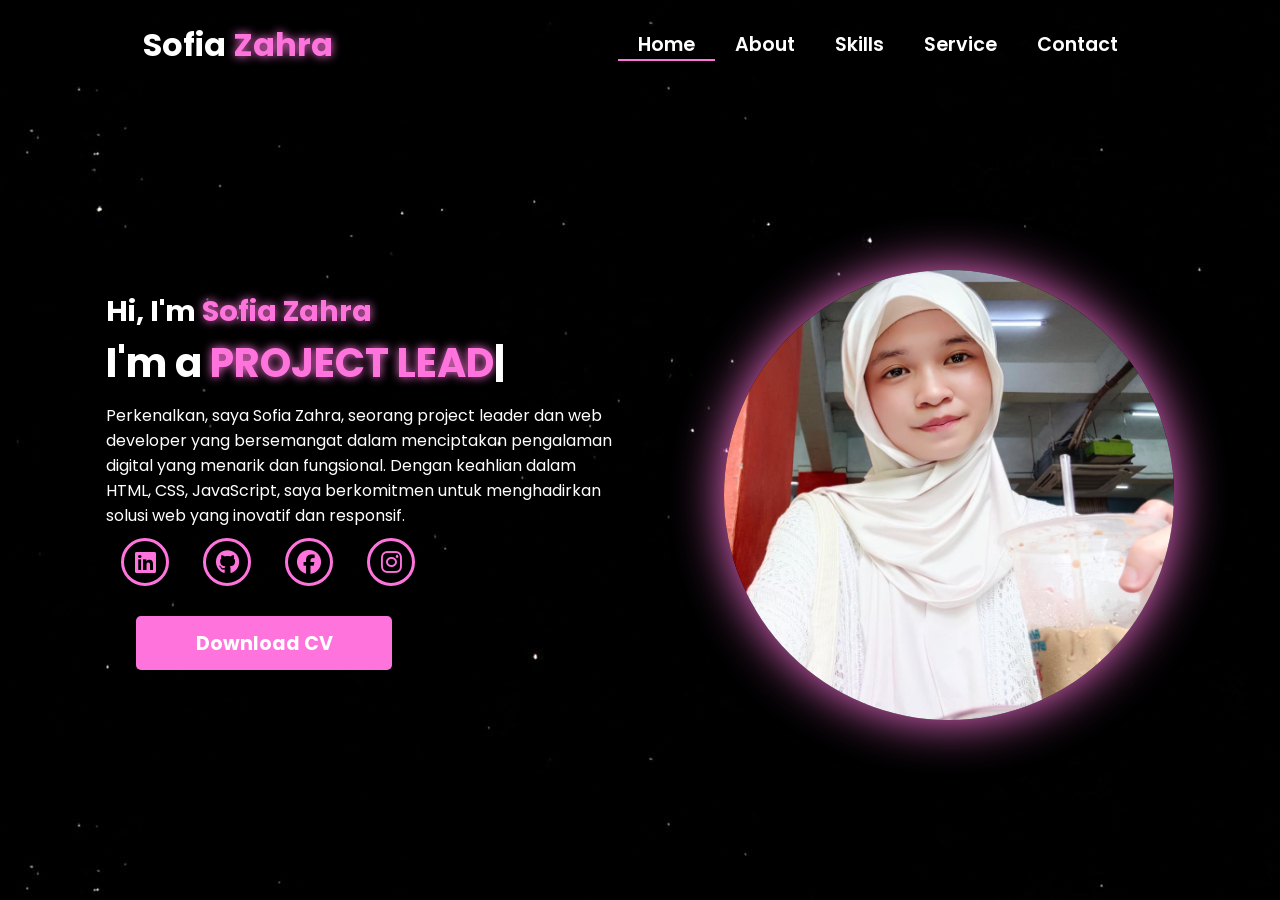
<file: Portofolio Sofia/html/index.html>
<!doctype html>
<html lang="en">
  <head>
    <!-- Pengaturan karakter encoding untuk mendukung semua karakter Unicode -->
    <meta charset="UTF-8" />

    <!-- Pengaturan viewport untuk responsivitas pada perangkat mobile -->
    <meta name="viewport" content="width=device-width, initial-scale=1.0" />

    <!-- 
      Import Font Awesome untuk ikon sosial media dan navigasi
      Versi 6.5.1 dipilih untuk fitur dan ikon terbaru 
    -->
    <link
      rel="stylesheet"
      href="https://cdnjs.cloudflare.com/ajax/libs/font-awesome/6.5.1/css/all.min.css"
    />

    <!-- 
      Import AOS (Animate On Scroll) library
      Digunakan untuk membuat animasi scroll yang menarik 
    -->
    <link rel="stylesheet" href="https://unpkg.com/aos@next/dist/aos.css" />

    <!-- Import file CSS custom untuk styling tambahan -->
    <link rel="stylesheet" href="../css/style.css" />
    <title>Portfolio Website</title>
  </head>

  <body>
    <!-- 
      Navigation Section
      - Menggunakan sistem grid untuk layout
      - Includes logo dan menu navigasi
      - Responsive dengan hamburger menu untuk mobile 
    -->
    <nav>
      <div class="nav-container">
        <!-- 
              Logo dengan animasi zoom-in
              data-aos-duration: 1500ms untuk animasi yang smooth 
            -->
        <div class="logo" data-aos="zoom-in" data-aos-duration="1500">
          Sofia <span>Zahra</span>
        </div>

        <!-- 
              Navigation Links
              - Menggunakan fade-up animation dengan delays bertingkat
              - Active class untuk halaman yang sedang aktif 
            -->
        <div class="links">
          <div
            class="link active"
            data-aos="fade-up"
            data-aos-duration="1500"
            data-aos-delay="100"
          >
            <a href="index.html">Home</a>
          </div>
          <div
            class="link"
            data-aos="fade-up"
            data-aos-duration="1500"
            data-aos-delay="200"
          >
            <a href="about.html">About</a>
          </div>
          <div
            class="link"
            data-aos="fade-up"
            data-aos-duration="1500"
            data-aos-delay="300"
          >
            <a href="skill.html">Skills</a>
          </div>
          <div
            class="link"
            data-aos="fade-up"
            data-aos-duration="1500"
            data-aos-delay="400"
          >
            <a href="service.html">Service</a>
          </div>
          <div
            class="link"
            data-aos="fade-up"
            data-aos-duration="1500"
            data-aos-delay="500"
          >
            <a href="contact.html">Contact</a>
          </div>
        </div>
      </div>

      <!-- 
          Hamburger Menu Icon
          - Muncul pada tampilan mobile
          - Menggunakan Font Awesome icon
          - onClick handler untuk membuka menu 
        -->
      <i class="fa-solid fa-bars hamburg" onclick="hamburg()"></i>

      <!-- 
          Dropdown Menu untuk Mobile
          - Berisi link navigasi yang sama
          - Muncul ketika hamburger menu diklik
          - Includes tombol close (x) 
        -->
      <div class="dropdown">
        <div class="links">
          <a href="index.html">Home</a>
          <a href="about.html">About</a>
          <a href="skill.html">Skills</a>
          <a href="service.html">Service</a>
          <a href="contact.html">Contact</a>
          <i class="fa-solid fa-xmark cancel" onclick="cancel()"></i>
        </div>
      </div>
    </nav>

    <!-- 
      Main Content Section
      - Menggunakan grid untuk layout dua kolom
      - Includes teks intro dan gambar profil 
    -->
    <section>
      <div class="main-container">
        <!-- 
              Content Container
              - Berisi heading, typewriter effect, dan social links
              - Setiap elemen memiliki animasi AOS yang berbeda 
            -->
        <div class="content">
          <!-- Heading dengan fade-left animation -->
          <h1
            data-aos="fade-left"
            data-aos-duration="1500"
            data-aos-delay="700"
          >
            Hi, I'm <span>Sofia Zahra</span>
          </h1>

          <!-- 
                  Typewriter Effect
                  - Menggunakan JavaScript untuk animasi ketik
                  - Fade-right animation untuk container 
                -->
          <div
            data-aos="fade-right"
            data-aos-duration="1500"
            data-aos-delay="900"
            class="typewriter"
          >
            I'm a <span class="typewriter-text"></span><label for="">|</label>
          </div>

          <!-- Paragraf deskripsi dengan flip-down animation -->
          <p
            data-aos="flip-down"
            data-aos-duration="1500"
            data-aos-delay="1100"
          >
            Perkenalkan, saya Sofia Zahra, seorang project leader dan web developer yang bersemangat dalam menciptakan pengalaman digital yang menarik dan fungsional. Dengan keahlian dalam HTML, CSS, JavaScript, saya berkomitmen untuk menghadirkan solusi web yang inovatif dan responsif.
          </p>

          <!-- 
                  Social Media Links
                  - Menggunakan Font Awesome icons
                  - Fade-up animation dengan delays bertingkat 
                -->
          <div class="social-links">
            <a data-aos="fade-up" data-aos-duration="1500" data-aos-delay="1300"
              ><i class="fa-brands fa-linkedin"></i
            ></a>
            <a
              href="https://github.com/matchalesssugarrr"
              data-aos="fade-up"
              data-aos-duration="1500"
              data-aos-delay="1400"
              ><i class="fa-brands fa-github"></i
            ></a>
            <a
              href="https://www.facebook.com/share/19X4oC9DZz/"
              data-aos="fade-up"
              data-aos-duration="1500"
              data-aos-delay="1500"
              ><i class="fa-brands fa-facebook"></i
            ></a>
            <a
              href="https://www.instagram.com/sssofiiaaa_z?stkn=cHVyc2I2cGQ0cGJs"
              data-aos="fade-up"
              data-aos-duration="1500"
              data-aos-delay="1600"
              ><i class="fa-brands fa-instagram"></i
            ></a>
          </div>

          <!-- 
                  Download CV Button
                  - Zoom-out animation dengan delay terpanjang
                  - Styling didefinisikan di CSS 
                -->
          <div
            class="btn"
            data-aos="zoom-out"
            data-aos-duration="1500"
            data-aos-delay="1800"
          >
            <button>Download CV</button>
          </div>
        </div>

        <!-- 
              Image Container
              - Menggunakan zoom-in animation
              - Durasi lebih panjang (3000ms) untuk efek dramatic 
            -->
        <div class="image" data-aos="zoom-in" data-aos-duration="3000">
          <img src="../img/Sofia.jpeg" alt="" />
        </div>
      </div>
    </section>

    <!-- 
      Script Imports
      - AOS library untuk animasi
      - Custom JavaScript untuk fungsionalitas tambahan 
    -->
    <script src="https://unpkg.com/aos@next/dist/aos.js"></script>
    <script>
      // Inisialisasi AOS dengan offset 0 untuk trigger tepat waktu
      AOS.init({ offset: 0 });
    </script>
    <script src="../javascript/script.js"></script>
  </body>
</html>
</file>
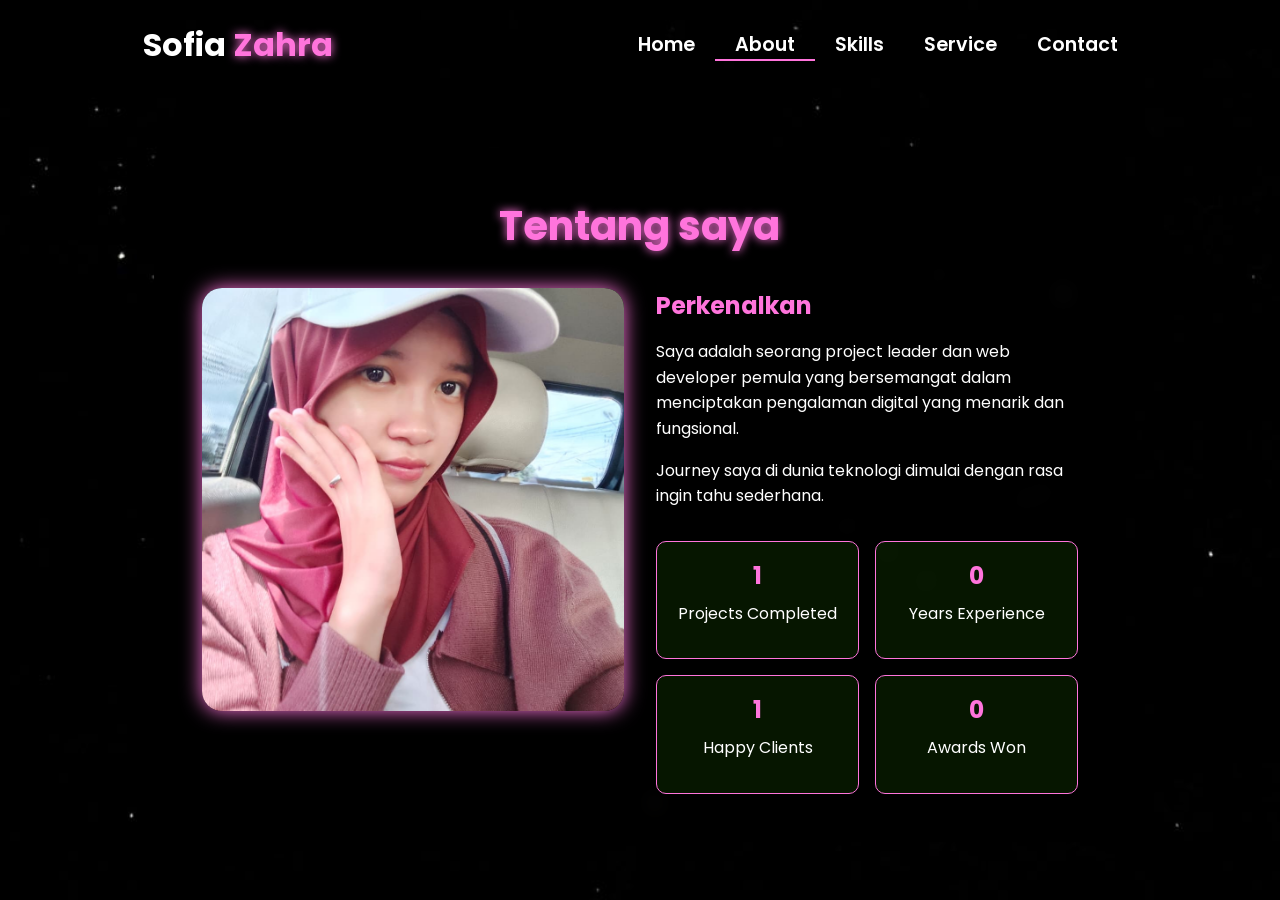
<file: Portofolio Sofia/html/about.html>
<!DOCTYPE html>
<html lang="en">

<head>
    <meta charset="UTF-8">
    <meta name="viewport" content="width=device-width, initial-scale=1.0">

    <!-- Link ke Font Awesome untuk ikon -->
    <link rel="stylesheet" href="https://cdnjs.cloudflare.com/ajax/libs/font-awesome/6.5.1/css/all.min.css">

    <!-- Link ke library animasi AOS -->
    <link rel="stylesheet" href="https://unpkg.com/aos@next/dist/aos.css" />

    <!-- CSS internal untuk styling halaman -->
    <style>
        /* 
          Import Google Font Poppins
          Font weight yang diimport: 100, 200, 300, 400, 500, 600 
        */
        @import url("https://fonts.googleapis.com/css2?family=Poppins:wght@100;200;300;400;500;600&display=swap");

        /* Reset CSS dan pengaturan default */
        * {
            padding: 0;
            margin: 0;
            font-family: "Poppins", sans-serif;
            box-sizing: border-box;
        }

        /* 
          Styling untuk body
          - Menggunakan background image
          - Cover seluruh viewport
          - Mencegah horizontal scroll
        */
        body {
            width: 100%;
            min-height: 100vh;
            background-image: url("../img/background.jpg");
            background-size: cover;
            overflow-x: hidden;
            position: relative;
        }

        /* 
          Navbar styling
          - Fixed height 10vh
          - Posisi relative untuk positioning yang tepat
          - z-index tinggi agar selalu di atas konten lain
        */
        nav {
            width: 100%;
            height: 10vh;
            position: sticky;
            position: relative;
            /* Ubah dari sticky ke relative */
            z-index: 1000;
            /* Tambahkan z-index tinggi untuk nav */
        }

        /* Container untuk konten navbar */
        .nav-container {
            width: 100%;
            height: 100%;
            display: flex;
            justify-content: space-around;
            align-items: center;
        }

        /* 
          Logo styling
          - Warna putih dengan ukuran 2rem
          - Text shadow untuk efek glow pada span 
        */
        .logo {
            color: white;
            font-size: 2rem;
            font-weight: bold;
        }

        .logo span {
            color: rgb(255, 116, 220);
            text-shadow: 0 0 10px rgb(255, 116, 220);
        }

        /* 
          Hamburger dan Cancel button styling
          - Hanya muncul di mobile view
          - Posisi absolute di kanan atas
        */
        .hamburg,
        .cancel {
            cursor: pointer;
            position: absolute;
            right: 15px;
            top: 10px;
            color: white;
            display: none;
            font-size: clamp(2.5rem, 0.5rem + 5vw, 3rem);
        }

        /* 
          Navigation links container
          - Flex layout untuk alignment horizontal
        */
        .nav-container .links {
            display: flex;
        }

        /* 
          Individual navigation links
          - Spacing dan styling untuk tiap link
          - Hover effect dengan border bottom
        */
        .nav-container .links a {
            font-size: 1.2rem;
            color: white;
            margin: 0 20px;
            text-decoration: none;
            font-weight: 550;
            transition: 0.3s linear;
        }

        .nav-container .links a:hover {
            color: rgb(255, 116, 220);
            border-bottom: 2px solid rgb(255, 116, 220);
        }

        /* Styling untuk link aktif */
        .nav-container .links .active {
            color: rgb(255, 116, 220);
            border-bottom: 2px solid rgb(255, 116, 220);
        }

        /* 
          Dropdown menu untuk mobile view
          - Fixed positioning dengan transform untuk animasi
          - Backdrop filter untuk efek blur
        */
        .dropdown {
            z-index: 1000;
            position: fixed;
            top: 0;
            left: 0;
            right: 0;
            transform: translateY(-500px);
            width: 100%;
            height: auto;
            backdrop-filter: blur(4px) brightness(40%);
            box-shadow: 0 0 20px black;
            transition: 0.2s linear;
        }

        .dropdown .links a {
            display: flex;
            color: white;
            text-decoration: none;
            padding: 15px 0;
            justify-content: center;
            align-items: center;
            transition: 0.2s linear;
        }

        .dropdown .links a:hover {
            background-color: rgb(255, 116, 220);
        }

        /* About Section Styles */
        .about-container {
            width: 100%;
            min-height: 90vh;
            display: flex;
            justify-content: center;
            align-items: center;
            padding: 2rem;
            position: relative;
            z-index: 1;
        }

        .about-content {
            width: 80%;
            max-width: 1200px;
            background: rgba(0, 0, 0, 0.7);
            backdrop-filter: blur(10px);
            border-radius: 20px;
            padding: 3rem;
            color: white;
            /* box-shadow: 0 0 30px rgba(58, 211, 3, 0.3); */
        }

        .about-header {
            text-align: center;
            margin-bottom: 2rem;
        }

        .about-header h1 {
            font-size: 2.5rem;
            color: rgb(255, 116, 220);
            text-shadow: 0 0 10px rgb(255, 116, 220);
            margin-bottom: 1rem;
        }

        .about-grid {
            display: grid;
            grid-template-columns: 1fr 1fr;
            gap: 2rem;
        }

        .about-image {
            width: 100%;
            aspect-ratio: 1;
            border-radius: 20px;
            overflow: hidden;
            box-shadow: 0 0 20px rgb(255, 116, 220);
        }

        .about-image img {
            width: 100%;
            height: 100%;
            object-fit: cover;
        }

        .about-text h2 {
            color: rgb(255, 116, 220);
            margin-bottom: 1rem;
        }

        .about-text p {
            line-height: 1.6;
            margin-bottom: 1rem;
        }

        .stats {
            display: grid;
            grid-template-columns: repeat(2, 1fr);
            gap: 1rem;
            margin-top: 2rem;
        }

        .stat-item {
            background: rgba(58, 211, 3, 0.1);
            padding: 1rem;
            border-radius: 10px;
            text-align: center;
            border: 1px solid rgb(255, 116, 220);
            cursor: pointer;
        }

        .stat-item h3 {
            color: rgb(255, 116, 220);
            font-size: 1.5rem;
            margin-bottom: 0.5rem;
        }

        .content-grid {
            display: grid;
            grid-template-columns: repeat(auto-fit, minmax(280px, 1fr));
            gap: 2rem;
            padding: 2rem 0;
        }

        .content-card {
            background: rgba(211, 3, 131, 0.1);
            border-radius: 15px;
            overflow: hidden;
            transition: all 0.3s ease;
            cursor: pointer;
        }

        .content-card:hover {
            transform: translateY(-5px);
            box-shadow: 0 5px 15px rgba(211, 3, 138, 0.3);
        }

        .card-image {
            width: 100%;
            height: 200px;
            overflow: hidden;
        }

        .card-image img {
            width: 100%;
            height: 100%;
            object-fit: cover;
        }

        .card-info {
            padding: 1.5rem;
        }

        .card-info h3 {
            color: rgb(255, 116, 220);
            margin-bottom: 0.5rem;
        }

        .card-info p {
            font-size: 0.9rem;
            margin-bottom: 1rem;
        }

        .card-info .technologies {
            display: flex;
            flex-wrap: wrap;
            gap: 0.5rem;
            margin-top: 1rem;
        }

        .technology-tag {
            background: rgba(211, 3, 149, 0.2);
            padding: 0.3rem 0.8rem;
            border-radius: 15px;
            font-size: 0.8rem;
            color: rgb(255, 116, 220);
        }

        .back-button {
            display: inline-block;
            padding: 0.8rem 1.5rem;
            background: rgb(255, 116, 220);
            color: white;
            border-radius: 5px;
            text-decoration: none;
            margin-bottom: 2rem;
            transition: all 0.3s ease;
        }

        .back-button:hover {
            background: rgb(255, 116, 220);
            transform: translateY(-2px);
        }

        .award-icon {
            font-size: 2rem;
            color: rgb(255, 116, 220);
            margin-bottom: 1rem;
        }

        .client-testimonial {
            font-style: italic;
            margin-top: 1rem;
            padding: 1rem;
            background: rgba(58, 211, 3, 0.05);
            border-radius: 10px;
        }



        @media (max-width: 884px) {
            .about-grid {
                grid-template-columns: 1fr;
            }

            nav .logo {
                position: absolute;
                top: 16px;
                left: 15px;
                font-size: 1.5rem;
            }

            .nav-container .links {
                display: none;
            }

            .hamburg,
            .cancel {
                display: block;
            }
        }

        @media (max-width: 440px) {
            .about-container {
                padding: 1rem;
            }

            .about-content {
                width: 95%;
                /* Memperbesar width untuk layar kecil */
                padding: 1.5rem;
            }

            .about-header h1 {
                font-size: 1.8rem;
                /* Mengurangi ukuran judul */
            }

            .about-text h2 {
                font-size: 1.4rem;
                /* Mengurangi ukuran sub-judul */
            }

            .about-text p {
                font-size: 0.9rem;
                /* Mengurangi ukuran teks */
                line-height: 1.4;
            }

            .about-image {
                width: 100%;
                max-height: 250px;
                /* Membatasi tinggi gambar */
            }

            .stats {
                grid-template-columns: repeat(2, 1fr);
                /* Tetap 2 kolom tapi lebih kecil */
                gap: 0.8rem;
            }

            .stat-item {
                padding: 0.8rem;
            }

            .stat-item h3 {
                font-size: 1.2rem;
                /* Mengurangi ukuran angka statistik */
            }

            .stat-item p {
                font-size: 0.8rem;
                /* Mengurangi ukuran teks statistik */
            }

            /* Menyesuaikan padding untuk link statistik */
            .stat-item a {
                padding: 0.5rem;
                display: block;
            }
        }
    </style>
    <title>About - Portfolio Website</title>
</head>

<body>

    <!-- Navigasi -->
    <nav>
        <div class="nav-container">
            <div class="logo" data-aos="zoom-in" data-aos-duration="1500">
                Sofia <span>Zahra</span>
            </div>
            <div class="links">
                <div class="link" data-aos="fade-up" data-aos-duration="1500" data-aos-delay="100"><a
                        href="index.html">Home</a></div>
                <div class="link active" data-aos="fade-up" data-aos-duration="1500" data-aos-delay="200"><a
                        href="about.html">About</a></div>
                <div class="link" data-aos="fade-up" data-aos-duration="1500" data-aos-delay="300"><a
                        href="skill.html">Skills</a></div>
                <div class="link" data-aos="fade-up" data-aos-duration="1500" data-aos-delay="400"><a
                        href="service.html">Service</a></div>
                <div class="link" data-aos="fade-up" data-aos-duration="1500" data-aos-delay="500"><a
                        href="contact.html">Contact</a></div>
            </div>
        </div>
        <i class="fa-solid fa-bars hamburg" onclick="hamburg()"></i>
        <div class="dropdown">
            <div class="links">
                <a href="index.html">Home</a>
                <a href="about.html">About</a>
                <a href="skill.html">Skills</a>
                <a href="service.html">Service</a>
                <a href="contact.html">Contact</a>
                <i class="fa-solid fa-xmark cancel" onclick="cancel()"></i>
            </div>
        </div>
    </nav>

    <!-- Konten utama halaman About -->
    <div class="about-container">
        <div class="about-content" id="aboutContent">
            <!-- Bagian header -->
            <div class="about-header" data-aos="fade-down" data-aos-duration="1500">
                <h1>Tentang saya</h1>
            </div>

            <!-- Grid untuk gambar dan teks deskripsi -->
            <div class="about-grid">
                <div class="about-image" data-aos="fade-right" data-aos-duration="1500">
                    <img src="../img/Sofia Zahra.jpeg" alt="About Image">
                </div>
                <div class="about-text" data-aos="fade-left" data-aos-duration="1500">
                    <h2>Perkenalkan</h2>
                    <p>Saya adalah seorang project leader dan web developer pemula yang bersemangat dalam menciptakan pengalaman digital yang menarik dan fungsional.</p>
                    <p>Journey saya di dunia teknologi dimulai dengan rasa ingin tahu sederhana.</p>

                    <div class="stats">
                        <div class="stat-item" data-aos="zoom-in" data-aos-duration="1500" data-aos-delay="200"
                            onclick="showProjects()">
                            <h3>1</h3>
                            <p>Projects Completed</p>
                        </div>
                        <div class="stat-item" data-aos="zoom-in" data-aos-duration="1500" data-aos-delay="400"
                            onclick="showExperience()">
                            <h3>0</h3>
                            <p>Years Experience</p>
                        </div>
                        <div class="stat-item" data-aos="zoom-in" data-aos-duration="1500" data-aos-delay="600"
                            onclick="showClients()">
                            <h3>1</h3>
                            <p>Happy Clients</p>
                        </div>
                        <div class="stat-item" data-aos="zoom-in" data-aos-duration="1500" data-aos-delay="800"
                            onclick="showAwards()">
                            <h3>0</h3>
                            <p>Awards Won</p>
                        </div>
                    </div>
                </div>
            </div>
        </div>

        <!-- Link ke library animasi AOS -->
        <script src="https://unpkg.com/aos@next/dist/aos.js"></script>

        <!-- JavaScript untuk interaksi dan animasi halaman -->
        <script>

            // Inisialisasi library AOS
            AOS.init({ offset: 0 });

            // Fungsi untuk menampilkan menu hamburger
            function hamburg() {
                const navbar = document.querySelector(".dropdown")
                navbar.style.transform = "translateY(0px)"
            }

            // Fungsi untuk menyembunyikan menu hamburger
            function cancel() {
                const navbar = document.querySelector(".dropdown")
                navbar.style.transform = "translateY(-500px)"
            }

            // Fungsi untuk menampilkan daftar Project
            function showProjects() {
                const aboutContent = document.getElementById('aboutContent');
                aboutContent.innerHTML = `
                <a href="about.html" class="back-button" onclick="restoreInitialContent()">
                    <i class="fas fa-arrow-left"></i> Back
                </a>
                <div class="about-header" data-aos="fade-down" data-aos-duration="1500">
                    <h1>My Projects</h1>
                </div>
                <div class="content-grid">
                    ${generateProjectCards()}
                </div>
            `;
                AOS.refresh();
            }

            // Fungsi untuk menampilkan daftar Experience
            function showExperience() {
                const aboutContent = document.getElementById('aboutContent');
                aboutContent.innerHTML = `
                <a href="about.html" class="back-button" onclick="restoreInitialContent()">
                    <i class="fas fa-arrow-left"></i> Back
                </a>
                <div class="about-header" data-aos="fade-down" data-aos-duration="1500">
                    <h1>My Experience</h1>
                </div>
                <div class="content-grid">
                    ${generateExperienceCards()}
                </div>
            `;
                AOS.refresh();
            }

            // Fungsi untuk menampilkan daftar Clients
            function showClients() {
                const aboutContent = document.getElementById('aboutContent');
                aboutContent.innerHTML = `
                <a href="about.html" class="back-button" onclick="restoreInitialContent()">
                    <i class="fas fa-arrow-left"></i> Back
                </a>
                <div class="about-header" data-aos="fade-down" data-aos-duration="1500">
                    <h1>Client Success Stories</h1>
                </div>
                <div class="content-grid">
                    ${generateClientCards()}
                </div>
            `;
                AOS.refresh();
            }

            // Fungsi untuk menampilkan daftar Awards
            function showAwards() {
                const aboutContent = document.getElementById('aboutContent');
                aboutContent.innerHTML = `
                <a href="about.html" class="back-button" onclick="restoreInitialContent()">
                    <i class="fas fa-arrow-left"></i> Back
                </a>
                <div class="about-header" data-aos="fade-down" data-aos-duration="1500">
                    <h1>Awards & Recognition</h1>
                </div>
                <div class="content-grid">
                    ${generateAwardCards()}
                </div>
            `;
                AOS.refresh();
            }

            // Fungsi pembantu untuk menghasilkan kartu project
            function generateProjectCards() {
                const projects = [
                    {
                        title: "E-Commerce Platform",
                        image: "img/zoro.jpg",
                        description: "A full-stack e-commerce solution with payment integration",
                        technologies: ["React", "Node.js", "MongoDB"]
                    },
                    {
                        title: "Portfolio Website",
                        image: "img/zoro.jpg",
                        description: "Responsive portfolio website with modern animations",
                        technologies: ["HTML", "CSS", "JavaScript"]
                    },
                    {
                        title: "Task Management App",
                        image: "img/zoro.jpg",
                        description: "Mobile-first task management application",
                        technologies: ["Vue.js", "Firebase"]
                    }
                    // Add more projects as needed
                ];

                return projects.map(project => `
                <div class="content-card" data-aos="fade-up">
                    <div class="card-image">
                        <img src="${project.image}" alt="${project.title}">
                    </div>
                    <div class="card-info">
                        <h3>${project.title}</h3>
                        <p>${project.description}</p>
                        <div class="technologies">
                            ${project.technologies.map(tech => `
                                <span class="technology-tag">${tech}</span>
                            `).join('')}
                        </div>
                    </div>
                </div>
            `).join('');
            }

            // Fungsi pembantu untuk menghasilkan kartu experience
            function generateExperienceCards() {
                const experiences = [
                    {
                        title: "Senior Web Developer",
                        company: "Tech Solutions Inc.",
                        period: "2021 - Present",
                        description: "Leading frontend development team and implementing modern web solutions"
                    },
                    {
                        title: "Frontend Developer",
                        company: "Digital Agency",
                        period: "2019 - 2021",
                        description: "Developed responsive websites and web applications"
                    }
                    // Add more experiences as needed
                ];

                return experiences.map(exp => `
                <div class="content-card" data-aos="fade-up">
                    <div class="card-info">
                        <h3>${exp.title}</h3>
                        <h4>${exp.company}</h4>
                        <p class="period">${exp.period}</p>
                        <p>${exp.description}</p>
                    </div>
                </div>
            `).join('');
            }

            // Fungsi pembantu untuk menghasilkan kartu client
            function generateClientCards() {
                const clients = [
                    {
                        name: "Ell Udin",
                        company: "Innovation Corp",
                        image: "img/Sofia.jpeg",
                        testimonial: "Outstanding work on our company website redesign!"
                    },
                    {
                        name: "Ell Ucup",
                        company: "Tech Startup",
                        image: "img/Sofia.jpeg",
                        testimonial: "Delivered our app ahead of schedule with excellent quality"
                    }
                    // Add more clients as needed
                ];

                return clients.map(client => `
                <div class="content-card" data-aos="fade-up">
                    <div class="card-image">
                        <img src="${client.image}" alt="${client.name}">
                    </div>
                    <div class="card-info">
                        <h3>${client.name}</h3>
                        <h4>${client.company}</h4>
                        <p class="client-testimonial">"${client.testimonial}"</p>
                    </div>
                </div>
            `).join('');
            }

            // Fungsi pembantu untuk menghasilkan kartu award
            function generateAwardCards() {
                const awards = [
                    {
                        title: "Best Web Design",
                        organization: "Design Awards 2023",
                        description: "Recognition for exceptional web design and user experience"
                    },
                    {
                        title: "Innovation Award",
                        organization: "Tech Summit 2022",
                        description: "Awarded for innovative use of emerging technologies"
                    }
                    // Add more awards as needed
                ];

                return awards.map(award => `
                <div class="content-card" data-aos="fade-up">
                    <div class="card-info">
                        <div class="award-icon">
                            <i class="fas fa-trophy"></i>
                        </div>
                        <h3>${award.title}</h3>
                        <h4>${award.organization}</h4>
                        <p>${award.description}</p>
                    </div>
                </div>
            `).join('');
            }

            // Fungsi untuk mengembalikan konten awal
            function restoreInitialContent() {
                const aboutContent = document.getElementById('aboutContent');
                aboutContent.innerHTML = `
                <div class="about-header" data-aos="fade-down" data-aos-duration="1500">
                    <h1>About Me</h1>
                </div>
                <div class="about-grid">
                    <div class="about-image" data-aos="fade-right" data-aos-duration="1500">
                        <img src="img/Sofia.jpeg" alt="About Image">
                    </div>
                    <div class="about-text" data-aos="fade-left" data-aos-duration="1500">
                        <h2>Who Am I?</h2>
                        <p>I'm a passionate developer and designer with a keen eye for detail and a drive for creating
                            innovative digital solutions. With expertise in web development, UI/UX design, and content
                            creation, I bring ideas to life through code and creativity.</p>
                        <p>My journey in technology began with a simple curiosity and has evolved into a professional
                            pursuit of excellence in digital craftsmanship.</p>

                        <div class="stats">
                            <div class="stat-item" data-aos="zoom-in" data-aos-duration="1500" data-aos-delay="200" onclick="showProjects()">
                                <h3>50+</h3>
                                <p>Projects Completed</p>
                            </div>
                            <div class="stat-item" data-aos="zoom-in" data-aos-duration="1500" data-aos-delay="400" onclick="showExperience()">
                                <h3>3+</h3>
                                <p>Years Experience</p>
                            </div>
                            <div class="stat-item" data-aos="zoom-in" data-aos-duration="1500" data-aos-delay="600" onclick="showClients()">
                                <h3>20+</h3>
                                <p>Happy Clients</p>
                            </div>
                            <div class="stat-item" data-aos="zoom-in" data-aos-duration="1500" data-aos-delay="800" onclick="showAwards()">
                                <h3>15+</h3>
                                <p>Awards Won</p>
                            </div>
                        </div>
                    </div>
                </div>
            `;
                AOS.refresh();
            }

        </script>
</body>

</html>

<!-- Subscribe Tamzidan Madiyin di YouTube -->
</file>
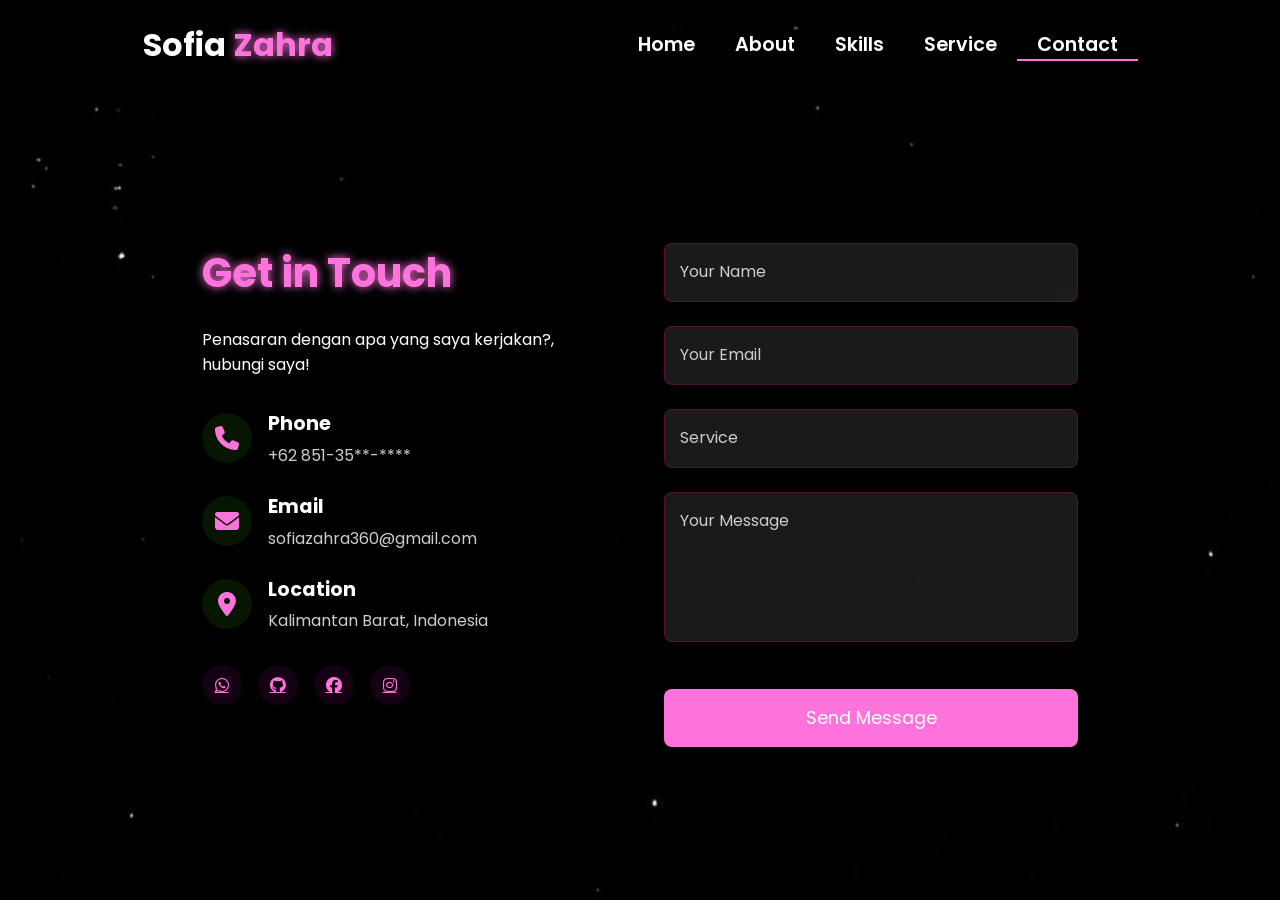
<file: Portofolio Sofia/html/contact.html>
<!-- Subscribe Tamzidan Madiyin di YouTube -->
<!doctype html>
<html lang="en">
  <head>
    <meta charset="UTF-8" />
    <meta name="viewport" content="width=device-width, initial-scale=1.0" />
    <link
      rel="stylesheet"
      href="https://cdnjs.cloudflare.com/ajax/libs/font-awesome/6.5.1/css/all.min.css"
    />
    <link rel="stylesheet" href="https://unpkg.com/aos@next/dist/aos.css" />
    <style>
      @import url("https://fonts.googleapis.com/css2?family=Poppins:wght@100;200;300;400;500;600&display=swap");

      * {
        padding: 0;
        margin: 0;
        font-family: "Poppins", sans-serif;
        box-sizing: border-box;
      }

      body {
        width: 100%;
        height: 100vh;
        background-image: url("../img/background.jpg");
        background-size: cover;
        overflow: auto;
        position: relative;
      }

      nav {
        width: 100%;
        height: 10vh;
        position: relative;
        z-index: 1000;
      }

      .nav-container {
        width: 100%;
        height: 100%;
        display: flex;
        justify-content: space-around;
        align-items: center;
      }

      .logo {
        color: white;
        font-size: 2rem;
        font-weight: bold;
      }

      .logo span {
        color: rgb(255, 116, 220);
        text-shadow: 0 0 10px rgb(255, 116, 220);
      }

      .hamburg,
      .cancel {
        cursor: pointer;
        position: absolute;
        right: 15px;
        top: 10px;
        color: white;
        display: none;
        font-size: clamp(2.5rem, 0.5rem + 5vw, 3rem);
      }

      .nav-container .links {
        display: flex;
      }

      .nav-container .links a {
        font-size: 1.2rem;
        color: white;
        margin: 0 20px;
        text-decoration: none;
        font-weight: 550;
        transition: 0.3s linear;
      }

      .nav-container .links a:hover {
        color: rgb(255, 116, 220);
        border-bottom: 2px solid rgb(255, 116, 220);
      }

      .nav-container .links .active {
        color: rgb(255, 116, 220);
        border-bottom: 2px solid rgb(255, 116, 220);
      }

      .dropdown {
        z-index: 1000;
        position: fixed;
        top: 0;
        left: 0;
        right: 0;
        transform: translateY(-500px);
        width: 100%;
        height: auto;
        backdrop-filter: blur(4px) brightness(40%);
        box-shadow: 0 0 20px black;
        transition: 0.2s linear;
      }

      .dropdown .links a {
        display: flex;
        color: white;
        text-decoration: none;
        padding: 15px 0;
        justify-content: center;
        align-items: center;
        transition: 0.2s linear;
      }

      .dropdown .links a:hover {
        background-color: rgb(255, 116, 220);
      }

      /* Contact Section Styles */
      .contact-container {
        width: 100%;
        min-height: 90vh;
        display: flex;
        justify-content: center;
        align-items: center;
        padding: 2rem;
      }

      .contact-content {
        width: 80%;
        max-width: 1200px;
        background: rgba(0, 0, 0, 0.7);
        backdrop-filter: blur(10px);
        border-radius: 20px;
        padding: 3rem;
        color: white;
        display: grid;
        grid-template-columns: 1fr 1fr;
        gap: 3rem;
      }

      .contact-info {
        padding-right: 2rem;
      }

      .contact-header h1 {
        font-size: 2.5rem;
        color: rgb(255, 116, 220);
        text-shadow: 0 0 10px rgb(255, 116, 220);
        margin-bottom: 1.5rem;
      }

      .contact-details {
        margin-top: 2rem;
      }

      .contact-item {
        display: flex;
        align-items: center;
        margin-bottom: 1.5rem;
      }

      .contact-icon {
        width: 50px;
        height: 50px;
        background: rgba(58, 211, 3, 0.1);
        border-radius: 50%;
        display: flex;
        justify-content: center;
        align-items: center;
        margin-right: 1rem;
      }

      .contact-icon i {
        font-size: 1.5rem;
        color: rgb(255, 116, 220);
      }

      .contact-text h3 {
        font-size: 1.2rem;
        margin-bottom: 0.3rem;
      }

      .contact-text p {
        color: #cccccc;
      }

      .contact-form form {
        display: flex;
        flex-direction: column;
        gap: 1.5rem;
      }

      .form-group {
        position: relative;
      }

      .form-group input,
      .form-group textarea {
        width: 100%;
        padding: 1rem;
        background: rgba(255, 255, 255, 0.1);
        border: 1px solid rgba(211, 3, 142, 0.3);
        border-radius: 8px;
        color: white;
        font-size: 1rem;
        transition: all 0.3s ease;
      }

      .form-group textarea {
        height: 150px;
        resize: none;
      }

      .form-group input:focus,
      .form-group textarea:focus {
        outline: none;
        border-color: rgb(255, 116, 220);
        box-shadow: 0 0 10px rgba(211, 3, 128, 0.3);
      }

      .form-group label {
        position: absolute;
        left: 1rem;
        top: 1rem;
        color: #cccccc;
        transition: all 0.3s ease;
        pointer-events: none;
      }

      .form-group input:focus ~ label,
      .form-group input:valid ~ label,
      .form-group textarea:focus ~ label,
      .form-group textarea:valid ~ label {
        top: -0.5rem;
        left: 0.8rem;
        font-size: 0.8rem;
        padding: 0 0.5rem;
        background: rgba(0, 0, 0, 0.7);
        color: rgb(255, 116, 220);
      }

      .submit-btn {
        padding: 1rem 2rem;
        background: rgb(255, 116, 220);
        border: none;
        border-radius: 8px;
        color: white;
        font-size: 1.1rem;
        cursor: pointer;
        transition: all 0.3s ease;
        margin-top: 1rem;
      }

      .submit-btn:hover {
        background: transparent;
        box-shadow: 0 0 20px rgba(255, 116, 220, 0.5);
        border: 2px solid rgb(255, 116, 220);
      }

      .social-links {
        margin-top: 2rem;
        display: flex;
        gap: 1rem;
      }

      .social-links a {
        width: 40px;
        height: 40px;
        background: rgba(211, 3, 190, 0.1);
        border-radius: 50%;
        display: flex;
        justify-content: center;
        align-items: center;
        color: rgb(255, 116, 220);
        transition: all 0.3s ease;
      }

      .social-links a:hover {
        background: rgb(255, 116, 220);
        color: white;
        transform: translateY(-5px);
        box-shadow: 0 0 15px rgba(255, 116, 220, 0.5);
      }

      @media (max-height: 800px) {
        body {
          height: auto;
          min-height: 100vh;
        }

        .contact-container {
          height: auto;
          min-height: 90vh;
        }
      }

      @media (max-width: 884px) {
        nav .logo {
          position: absolute;
          top: 16px;
          left: 15px;
          font-size: 1.5rem;
        }

        .nav-container .links {
          display: none;
        }

        .hamburg,
        .cancel {
          display: block;
        }

        .contact-content {
          grid-template-columns: 1fr;
          gap: 2rem;
        }

        .contact-info {
          padding-right: 0;
        }
      }

      @media (max-width: 640px) {
        .contact-container {
          padding: 1rem;
        }

        .contact-content {
          width: 95%;
          padding: 1.5rem;
        }

        .contact-header h1 {
          font-size: 2rem;
        }

        .contact-item {
          flex-direction: column;
          text-align: center;
        }

        .contact-icon {
          margin-right: 0;
          margin-bottom: 1rem;
        }
      }
    </style>
    <title>Contact - Portfolio Website</title>
  </head>

  <body>
    <nav>
      <div class="nav-container">
        <div class="logo" data-aos="zoom-in" data-aos-duration="1500">
          Sofia <span>Zahra</span>
        </div>
        <div class="links">
          <div
            class="link"
            data-aos="fade-up"
            data-aos-duration="1500"
            data-aos-delay="100"
          >
            <a href="index.html">Home</a>
          </div>
          <div
            class="link"
            data-aos="fade-up"
            data-aos-duration="1500"
            data-aos-delay="200"
          >
            <a href="about.html">About</a>
          </div>
          <div
            class="link"
            data-aos="fade-up"
            data-aos-duration="1500"
            data-aos-delay="300"
          >
            <a href="skill.html">Skills</a>
          </div>
          <div
            class="link"
            data-aos="fade-up"
            data-aos-duration="1500"
            data-aos-delay="400"
          >
            <a href="service.html">Service</a>
          </div>
          <div
            class="link active"
            data-aos="fade-up"
            data-aos-duration="1500"
            data-aos-delay="500"
          >
            <a href="contact.html">Contact</a>
          </div>
        </div>
      </div>
      <i class="fa-solid fa-bars hamburg" onclick="hamburg()"></i>
      <div class="dropdown">
        <div class="links">
          <a href="index.html">Home</a>
          <a href="about.html">About</a>
          <a href="skill.html">Skills</a>
          <a href="service.html">Service</a>
          <a href="contact.html">Contact</a>
          <i class="fa-solid fa-xmark cancel" onclick="cancel()"></i>
        </div>
      </div>
    </nav>

    <div class="contact-container">
      <div class="contact-content">
        <div class="contact-info">
          <div
            class="contact-header"
            data-aos="fade-right"
            data-aos-duration="1500"
          >
            <h1>Get in Touch</h1>
            <p>Penasaran dengan apa yang saya kerjakan?, hubungi saya!</p>
          </div>

          <div class="contact-details">
            <div
              class="contact-item"
              data-aos="fade-right"
              data-aos-duration="1500"
              data-aos-delay="200"
            >
              <div class="contact-icon">
                <i class="fas fa-phone"></i>
              </div>
              <div class="contact-text">
                <h3>Phone</h3>
                <p>+62 851-35**-****</p>
              </div>
            </div>

            <div
              class="contact-item"
              data-aos="fade-right"
              data-aos-duration="1500"
              data-aos-delay="400"
            >
              <div class="contact-icon">
                <i class="fas fa-envelope"></i>
              </div>
              <div class="contact-text">
                <h3>Email</h3>
                <p>sofiazahra360@gmail.com</p>
              </div>
            </div>

            <div
              class="contact-item"
              data-aos="fade-right"
              data-aos-duration="1500"
              data-aos-delay="600"
            >
              <div class="contact-icon">
                <i class="fas fa-location-dot"></i>
              </div>
              <div class="contact-text">
                <h3>Location</h3>
                <p>Kalimantan Barat, Indonesia</p>
              </div>
            </div>
          </div>

          <div
            class="social-links"
            data-aos="fade-up"
            data-aos-duration="1500"
            data-aos-delay="800"
          >
            <a href="https://wa.me/" target="_blank"
              ><i class="fab fa-whatsapp"></i
            ></a>
            <a href="https://github.com/sofiazahra" target="_blank"
              ><i class="fab fa-github"></i
            ></a>
            <a href="https://www.facebook.com/sofia.zahra.94" target="_blank"
              ><i class="fab fa-facebook"></i
            ></a>
            <a href="https://www.instagram.com/sofiazahra360" target="_blank"
              ><i class="fab fa-instagram"></i
            ></a>
          </div>
        </div>

        <div
          class="contact-form"
          data-aos="fade-left"
          data-aos-duration="1500"
          data-aos-delay="200"
        >
          <form action="https://formspree.io/f/mwppavbk" method="POST">
            <div class="form-group">
              <input type="text" id="name" name="name" required />
              <label for="name">Your Name</label>
            </div>

            <div class="form-group">
              <input type="email" id="email" name="email" required />
              <label for="email">Your Email</label>
            </div>

            <div class="form-group">
              <input type="text" id="subject" name="service" required />
              <label for="subject">Service</label>
            </div>

            <div class="form-group">
              <textarea id="message" name="message" required></textarea>
              <label for="message">Your Message</label>
            </div>

            <button type="submit" class="submit-btn">Send Message</button>
          </form>
        </div>
      </div>
    </div>

    <script src="https://unpkg.com/aos@next/dist/aos.js"></script>
    <script>
      AOS.init({ offset: 0 });
    </script>
    <script src="../javascript/script.js"></script>
  </body>
</html>
</file>
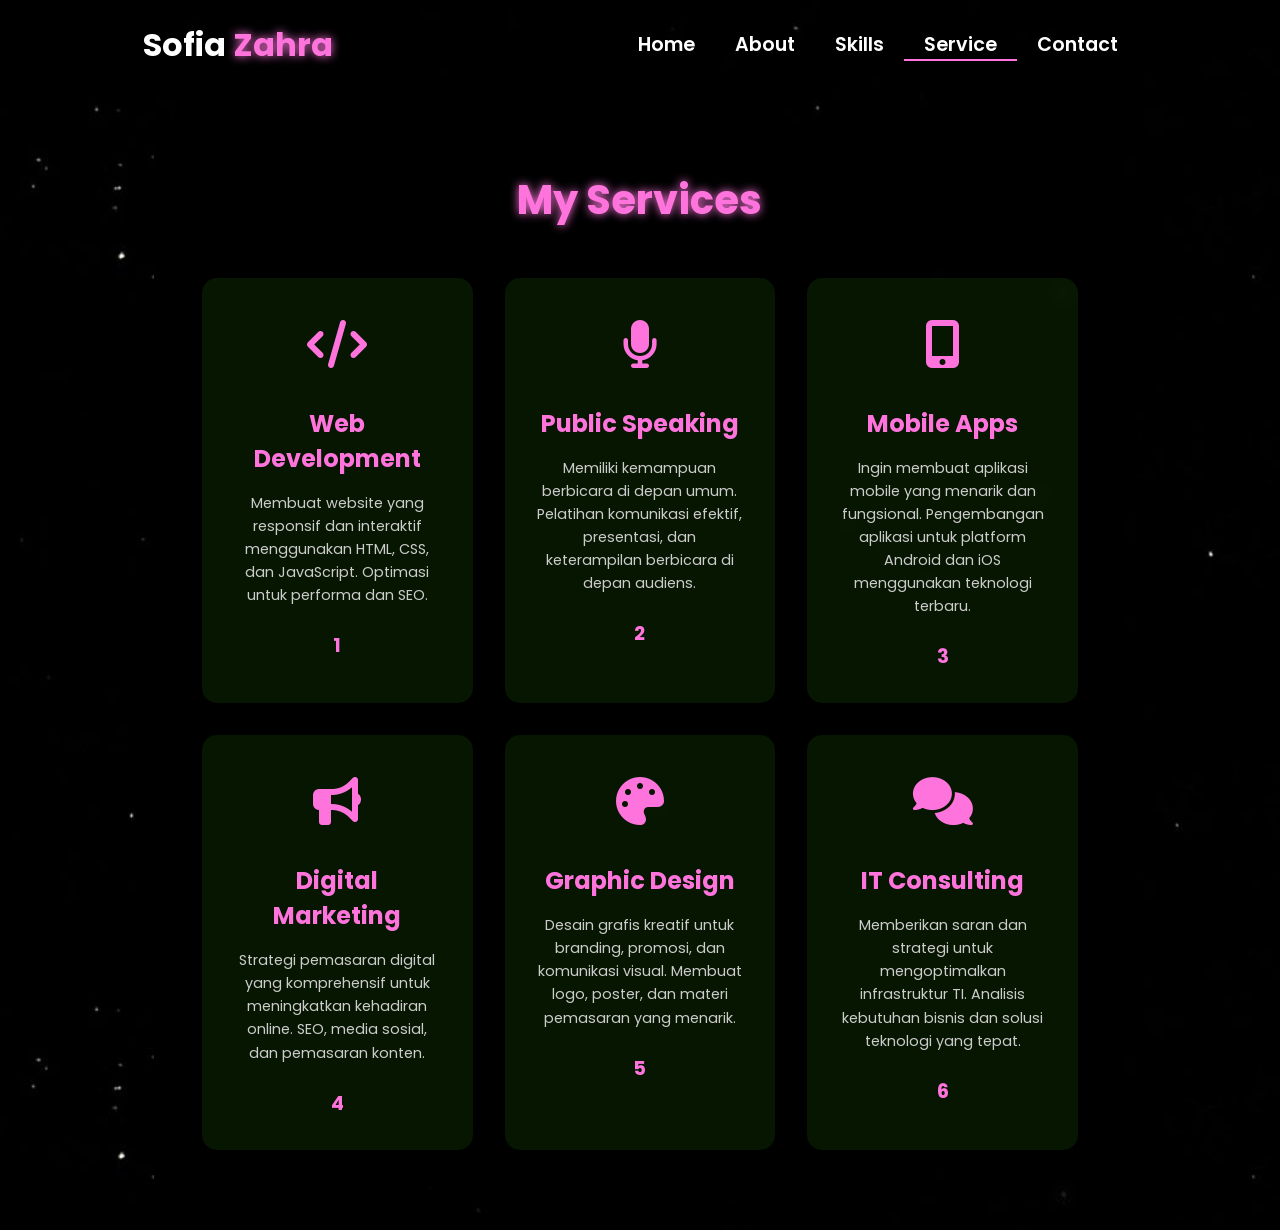
<file: Portofolio Sofia/html/service.html>
<!-- Subscribe Tamzidan Madiyin di YouTube -->

<!doctype html>
<html lang="en">
  <head>
    <meta charset="UTF-8" />
    <meta name="viewport" content="width=device-width, initial-scale=1.0" />
    <link
      rel="stylesheet"
      href="https://cdnjs.cloudflare.com/ajax/libs/font-awesome/6.5.1/css/all.min.css"
    />
    <link rel="stylesheet" href="https://unpkg.com/aos@next/dist/aos.css" />
    <style>
      @import url("https://fonts.googleapis.com/css2?family=Poppins:wght@100;200;300;400;500;600&display=swap");

      * {
        padding: 0;
        margin: 0;
        font-family: "Poppins", sans-serif;
        box-sizing: border-box;
      }

      body {
        width: 100%;
        height: 100vh;
        background-image: url("../img/background.jpg");
        background-size: cover;
        overflow: auto;
        position: relative;
      }

      nav {
        width: 100%;
        height: 10vh;
        position: relative;
        z-index: 1000;
      }

      .nav-container {
        width: 100%;
        height: 100%;
        display: flex;
        justify-content: space-around;
        align-items: center;
      }

      .logo {
        color: white;
        font-size: 2rem;
        font-weight: bold;
      }

      .logo span {
        color: rgb(255, 116, 220);
        text-shadow: 0 0 10px rgb(255, 116, 220);
      }

      .hamburg,
      .cancel {
        cursor: pointer;
        position: absolute;
        right: 15px;
        top: 10px;
        color: white;
        display: none;
        font-size: clamp(2.5rem, 0.5rem + 5vw, 3rem);
      }

      .nav-container .links {
        display: flex;
      }

      .nav-container .links a {
        font-size: 1.2rem;
        color: white;
        margin: 0 20px;
        text-decoration: none;
        font-weight: 550;
        transition: 0.3s linear;
      }

      .nav-container .links a:hover {
        color: rgb(255, 116, 220);
        border-bottom: 2px solid rgb(255, 116, 220);
      }

      .nav-container .links .active {
        color: rgb(255, 116, 220);
        border-bottom: 2px solid rgb(255, 116, 220);
      }

      .dropdown {
        z-index: 1000;
        position: fixed;
        top: 0;
        left: 0;
        right: 0;
        transform: translateY(-500px);
        width: 100%;
        height: auto;
        backdrop-filter: blur(4px) brightness(40%);
        box-shadow: 0 0 20px black;
        transition: 0.2s linear;
      }

      .dropdown .links a {
        display: flex;
        color: white;
        text-decoration: none;
        padding: 15px 0;
        justify-content: center;
        align-items: center;
        transition: 0.2s linear;
      }

      .dropdown .links a:hover {
        background-color: rgb(255, 116, 220);
      }

      /* Service Section Styles */
      .services-container {
        width: 100%;
        min-height: 90vh;
        display: flex;
        justify-content: center;
        align-items: center;
        padding: 2rem;
      }

      .services-content {
        width: 80%;
        max-width: 1200px;
        background: rgba(0, 0, 0, 0.7);
        backdrop-filter: blur(10px);
        border-radius: 20px;
        padding: 3rem;
        color: white;
      }

      .services-header {
        text-align: center;
        margin-bottom: 3rem;
      }

      .services-header h1 {
        font-size: 2.5rem;
        color: rgb(255, 116, 220);
        text-shadow: 0 0 10px rgb(255, 116, 220);
        margin-bottom: 1rem;
      }

      .services-grid {
        display: grid;
        grid-template-columns: repeat(3, 1fr);
        gap: 2rem;
      }

      .service-card {
        background: rgba(58, 211, 3, 0.1);
        border-radius: 15px;
        padding: 2rem;
        text-align: center;
        transition: all 0.3s ease;
        cursor: pointer;
      }

      .service-card:hover {
        transform: translateY(-10px);
        box-shadow: 0 0 20px rgba(211, 3, 117, 0.5);
      }

      .service-icon {
        font-size: 3rem;
        color: rgb(255, 116, 220);
        margin-bottom: 1.5rem;
      }

      .service-title {
        font-size: 1.5rem;
        color: rgb(255, 116, 220);
        margin-bottom: 1rem;
      }

      .service-description {
        font-size: 0.9rem;
        line-height: 1.6;
        color: #cccccc;
      }

      .service-price {
        margin-top: 1.5rem;
        font-size: 1.2rem;
        color: rgb(255, 116, 220);
        font-weight: bold;
      }

      @media (max-height: 800px) {
        body {
          height: auto;
          min-height: 100vh;
        }

        .services-container {
          height: auto;
          min-height: 90vh;
        }
      }

      @media (max-width: 884px) {
        .services-grid {
          grid-template-columns: repeat(2, 1fr);
        }

        nav .logo {
          position: absolute;
          top: 16px;
          left: 15px;
          font-size: 1.5rem;
        }

        .nav-container .links {
          display: none;
        }

        .hamburg,
        .cancel {
          display: block;
        }
      }

      @media (max-width: 640px) {
        .services-container {
          padding: 1rem;
        }

        .services-content {
          width: 95%;
          padding: 1.5rem;
        }

        .services-grid {
          grid-template-columns: 1fr;
        }

        .services-header h1 {
          font-size: 2rem;
        }

        .service-card {
          padding: 1.5rem;
        }
      }
    </style>
    <title>Daftar Layanan - Portfolio Website</title>
  </head>
  <body>
    <nav>
      <div class="nav-container">
        <div class="logo" data-aos="zoom-in" data-aos-duration="1500">
          Sofia <span>Zahra</span>
        </div>
        <div class="links">
          <div
            class="link"
            data-aos="fade-up"
            data-aos-duration="1500"
            data-aos-delay="100"
          >
            <a href="index.html">Home</a>
          </div>
          <div
            class="link"
            data-aos="fade-up"
            data-aos-duration="1500"
            data-aos-delay="200"
          >
            <a href="about.html">About</a>
          </div>
          <div
            class="link"
            data-aos="fade-up"
            data-aos-duration="1500"
            data-aos-delay="300"
          >
            <a href="skill.html">Skills</a>
          </div>
          <div
            class="link active"
            data-aos="fade-up"
            data-aos-duration="1500"
            data-aos-delay="400"
          >
            <a href="service.html">Service</a>
          </div>
          <div
            class="link"
            data-aos="fade-up"
            data-aos-duration="1500"
            data-aos-delay="500"
          >
            <a href="contact.html">Contact</a>
          </div>
        </div>
      </div>
      <i class="fa-solid fa-bars hamburg" onclick="hamburg()"></i>
      <div class="dropdown">
        <div class="links">
          <a href="index.html">Home</a>
          <a href="about.html">About</a>
          <a href="skill.html">Skills</a>
          <a href="service.html">Service</a>
          <a href="contact.html">Contact</a>
          <i class="fa-solid fa-xmark cancel" onclick="cancel()"></i>
        </div>
      </div>
    </nav>

    <div class="services-container">
      <div class="services-content">
        <div
          class="services-header"
          data-aos="fade-down"
          data-aos-duration="1500"
        >
          <h1>My Services</h1>
        </div>
        <div class="services-grid">
          <!-- Web Development -->
          <div
            class="service-card"
            data-aos="fade-up"
            data-aos-duration="1500"
            data-aos-delay="100"
          >
            <div class="service-icon">
              <i class="fas fa-code"></i>
            </div>
            <h3 class="service-title">Web Development</h3>
            <p class="service-description">
              Membuat website yang responsif dan interaktif menggunakan HTML, CSS, dan JavaScript. Optimasi untuk performa dan SEO.
            </p>
            <div class="service-price">1</div>
          </div>

          <!-- Public Speaking -->
          <div
            class="service-card"
            data-aos="fade-up"
            data-aos-duration="1500"
            data-aos-delay="300"
          >
            <div class="service-icon">
              <i class="fas fa-microphone"></i>
            </div>
            <h3 class="service-title">Public Speaking</h3>
            <p class="service-description">
              Memiliki kemampuan berbicara di depan umum. Pelatihan komunikasi efektif, presentasi, dan keterampilan berbicara di depan audiens.
            </p>
            <div class="service-price">2</div>
          </div>

          <!-- Mobile App Development -->
          <div
            class="service-card"
            data-aos="fade-up"
            data-aos-duration="1500"
            data-aos-delay="500"
          >
            <div class="service-icon">
              <i class="fas fa-mobile-alt"></i>
            </div>
            <h3 class="service-title">Mobile Apps</h3>
            <p class="service-description">
              Ingin membuat aplikasi mobile yang menarik dan fungsional. Pengembangan aplikasi untuk platform Android dan iOS menggunakan teknologi terbaru.
            </p>
            <div class="service-price">3</div>
          </div>

          <!-- Digital Marketing -->
          <div
            class="service-card"
            data-aos="fade-up"
            data-aos-duration="1500"
            data-aos-delay="700"
          >
            <div class="service-icon">
              <i class="fas fa-bullhorn"></i>
            </div>
            <h3 class="service-title">Digital Marketing</h3>
            <p class="service-description">
              Strategi pemasaran digital yang komprehensif untuk meningkatkan kehadiran online. SEO, media sosial, dan pemasaran konten.
            </p>
            <div class="service-price">4</div>
          </div>

          <!-- Graphic Design -->
          <div
            class="service-card"
            data-aos="fade-up"
            data-aos-duration="1500"
            data-aos-delay="900"
          >
            <div class="service-icon">
              <i class="fas fa-palette"></i>
            </div>
            <h3 class="service-title">Graphic Design</h3>
            <p class="service-description">
              Desain grafis kreatif untuk branding, promosi, dan komunikasi visual. Membuat logo, poster, dan materi pemasaran yang menarik.
            </p>
            <div class="service-price">5</div>
          </div>

          <!-- Consulting -->
          <div
            class="service-card"
            data-aos="fade-up"
            data-aos-duration="1500"
            data-aos-delay="1100"
          >
            <div class="service-icon">
              <i class="fas fa-comments"></i>
            </div>
            <h3 class="service-title">IT Consulting</h3>
            <p class="service-description">
              Memberikan saran dan strategi untuk mengoptimalkan infrastruktur TI. Analisis kebutuhan bisnis dan solusi teknologi yang tepat.
            </p>
            <div class="service-price">6</div>
          </div>
        </div>
      </div>
    </div>

    <script src="https://unpkg.com/aos@next/dist/aos.js"></script>
    <script>
      AOS.init({ offset: 0 });

      function hamburg() {
        const navbar = document.querySelector(".dropdown");
        navbar.style.transform = "translateY(0px)";
      }

      function cancel() {
        const navbar = document.querySelector(".dropdown");
        navbar.style.transform = "translateY(-500px)";
      }
    </script>
  </body>
</html>

<!-- Subscribe Tamzidan Madiyin di YouTube -->
</file>
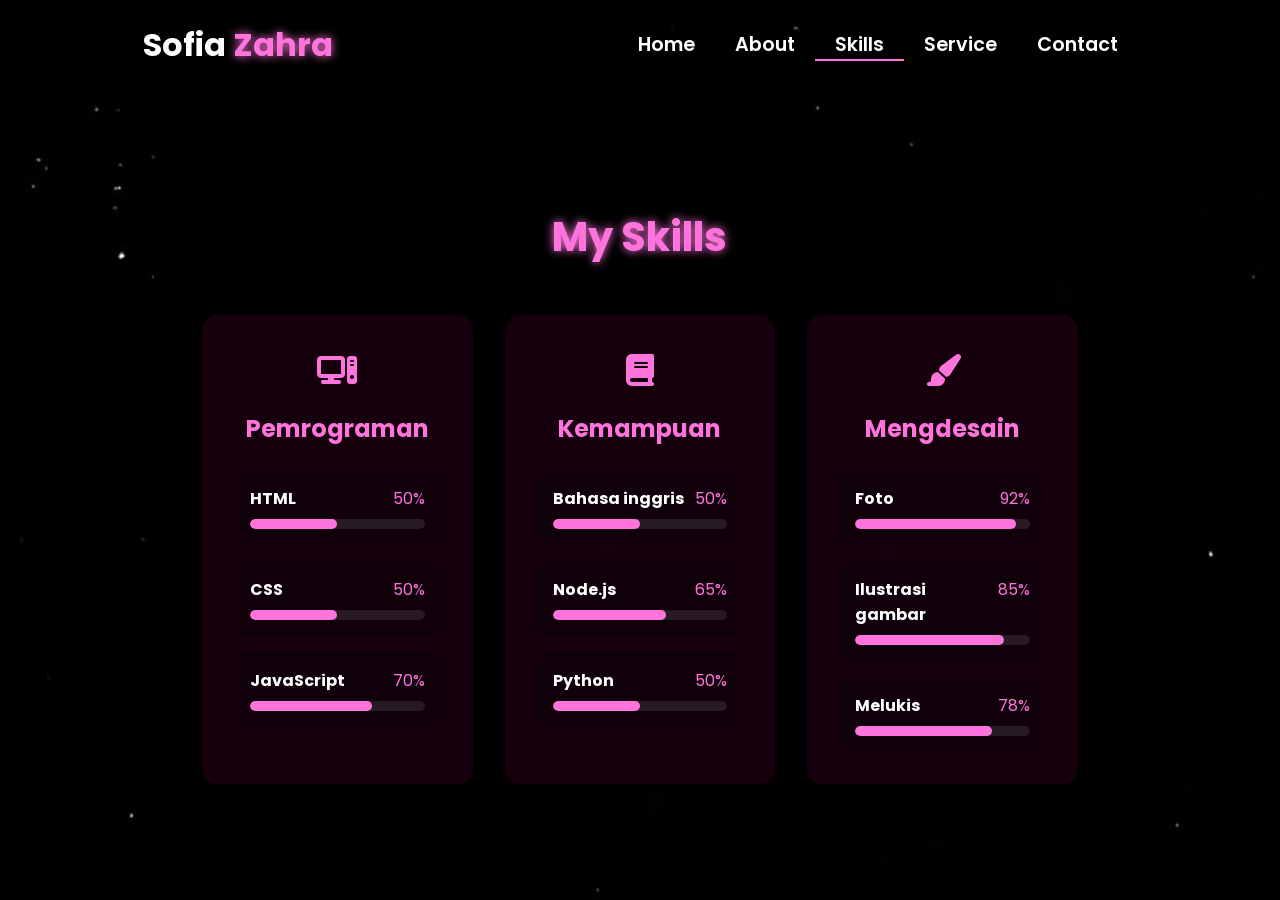
<file: Portofolio Sofia/html/skill.html>
<!doctype html>
<html lang="en">
  <head>
    <meta charset="UTF-8" />
    <meta name="viewport" content="width=device-width, initial-scale=1.0" />
    <link
      rel="stylesheet"
      href="https://cdnjs.cloudflare.com/ajax/libs/font-awesome/6.5.1/css/all.min.css"
    />
    <link rel="stylesheet" href="https://unpkg.com/aos@next/dist/aos.css" />
    <style>
      @import url("https://fonts.googleapis.com/css2?family=Poppins:wght@100;200;300;400;500;600&display=swap");

      * {
        padding: 0;
        margin: 0;
        font-family: "Poppins", sans-serif;
        box-sizing: border-box;
      }

      body {
        width: 100%;
        min-height: 100vh;
        background-image: url("../img/background.jpg");
        background-size: cover;
        overflow-x: hidden;
        position: relative;
      }

      nav {
        width: 100%;
        height: 10vh;
        position: relative;
        z-index: 1000;
      }

      .nav-container {
        width: 100%;
        height: 100%;
        display: flex;
        justify-content: space-around;
        align-items: center;
      }

      .logo {
        color: white;
        font-size: 2rem;
        font-weight: bold;
      }

      .logo span {
        color: rgb(255, 116, 220);
        text-shadow: 0 0 10px rgb(255, 116, 220);
      }

      .hamburg,
      .cancel {
        cursor: pointer;
        position: absolute;
        right: 15px;
        top: 10px;
        color: white;
        display: none;
        font-size: clamp(2.5rem, 0.5rem + 5vw, 3rem);
      }

      .nav-container .links {
        display: flex;
      }

      .nav-container .links a {
        font-size: 1.2rem;
        color: white;
        margin: 0 20px;
        text-decoration: none;
        font-weight: 550;
        transition: 0.3s linear;
      }

      .nav-container .links a:hover {
        color: rgb(255, 116, 220);
        border-bottom: 2px solid rgb(255, 116, 220);
      }

      .nav-container .links .active {
        color: rgb(255, 116, 220);
        border-bottom: 2px solid rgb(255, 116, 220);
      }

      .dropdown {
        z-index: 1000;
        position: fixed;
        top: 0;
        left: 0;
        right: 0;
        transform: translateY(-500px);
        width: 100%;
        height: auto;
        backdrop-filter: blur(4px) brightness(40%);
        box-shadow: 0 0 20px black;
        transition: 0.2s linear;
      }

      .dropdown .links a {
        display: flex;
        color: white;
        text-decoration: none;
        padding: 15px 0;
        justify-content: center;
        align-items: center;
        transition: 0.2s linear;
      }

      .dropdown .links a:hover {
        background-color: rgb(255, 116, 220);
      }

      /* Skills Section Styles */
      .skills-container {
        width: 100%;
        min-height: 90vh;
        display: flex;
        justify-content: center;
        align-items: center;
        padding: 2rem;
        position: relative;
        z-index: 1;
      }

      .skills-content {
        width: 80%;
        max-width: 1200px;
        background: rgba(0, 0, 0, 0.7);
        backdrop-filter: blur(10px);
        border-radius: 20px;
        padding: 3rem;
        color: white;
        /* box-shadow: 0 0 30px rgba(58, 211, 3, 0.3); */
      }

      .skills-header {
        text-align: center;
        margin-bottom: 3rem;
      }

      .skills-header h1 {
        font-size: 2.5rem;
        color: rgb(255, 116, 220);
        text-shadow: 0 0 10px rgb(255, 116, 220);
        margin-bottom: 1rem;
      }

      .skills-grid {
        display: grid;
        grid-template-columns: repeat(3, 1fr);
        gap: 2rem;
      }

      .skill-category {
        background: rgba(211, 3, 142, 0.1);
        border-radius: 15px;
        padding: 2rem;
        transition: 0.3s ease;
      }

      .skill-category:hover {
        transform: translateY(-10px);
        box-shadow: 0 0 20px rgba(255, 116, 220, 0.5);
      }

      .skill-category h2 {
        color: rgb(255, 116, 220);
        font-size: 1.5rem;
        margin-bottom: 1.5rem;
        text-align: center;
      }

      .skill-list {
        display: flex;
        flex-direction: column;
        gap: 1rem;
      }

      .skill-item {
        background: rgba(0, 0, 0, 0.3);
        border-radius: 10px;
        padding: 1rem;
      }

      .skill-info {
        display: flex;
        justify-content: space-between;
        margin-bottom: 0.5rem;
      }

      .skill-info h3 {
        font-size: 1rem;
        color: white;
      }

      .skill-info span {
        color: rgb(255, 116, 220);
      }

      .progress-bar {
        width: 100%;
        height: 10px;
        background: rgba(255, 255, 255, 0.1);
        border-radius: 5px;
        overflow: hidden;
      }

      .progress {
        height: 100%;
        background: rgb(255, 116, 220);
        border-radius: 5px;
        transition: width 1.5s ease-in-out;
      }

      .skill-icon {
        font-size: 2rem;
        color: rgb(255, 116, 220);
        margin-bottom: 1rem;
        text-align: center;
      }

      @media (max-width: 884px) {
        .skills-grid {
          grid-template-columns: repeat(2, 1fr);
        }

        nav .logo {
          position: absolute;
          top: 16px;
          left: 15px;
          font-size: 1.5rem;
          /* z-index: 1001; */
        }

        .nav-container .links {
          display: none;
        }

        .hamburg,
        .cancel {
          display: block;
          /* z-index: 1001; */
        }
      }

      @media (max-width: 440px) {
        .skills-container {
          padding: 1rem;
        }

        .skills-content {
          width: 95%;
          padding: 1.5rem;
        }

        .skills-grid {
          grid-template-columns: 1fr;
        }

        .skills-header h1 {
          font-size: 1.8rem;
        }

        .skill-category {
          padding: 1.5rem;
        }

        .skill-category h2 {
          font-size: 1.3rem;
        }

        .skill-icon {
          font-size: 1.5rem;
        }
      }
    </style>
    <title>Skills - Portfolio Website</title>
  </head>
  <body>
    <nav>
      <div class="nav-container">
        <div class="logo" data-aos="zoom-in" data-aos-duration="1500">
          Sofia <span>Zahra</span>
        </div>
        <div class="links">
          <div
            class="link"
            data-aos="fade-up"
            data-aos-duration="1500"
            data-aos-delay="100"
          >
            <a href="index.html">Home</a>
          </div>
          <div
            class="link"
            data-aos="fade-up"
            data-aos-duration="1500"
            data-aos-delay="200"
          >
            <a href="about.html">About</a>
          </div>
          <div
            class="link active"
            data-aos="fade-up"
            data-aos-duration="1500"
            data-aos-delay="300"
          >
            <a href="skill.html">Skills</a>
          </div>
          <div
            class="link"
            data-aos="fade-up"
            data-aos-duration="1500"
            data-aos-delay="400"
          >
            <a href="service.html">Service</a>
          </div>
          <div
            class="link"
            data-aos="fade-up"
            data-aos-duration="1500"
            data-aos-delay="500"
          >
            <a href="contact.html">Contact</a>
          </div>
        </div>
      </div>
      <i class="fa-solid fa-bars hamburg" onclick="hamburg()"></i>
      <div class="dropdown">
        <div class="links">
          <a href="index.html">Home</a>
          <a href="about.html">About</a>
          <a href="skill.html">Skills</a>
          <a href="service.html">Service</a>
          <a href="contact.html">Contact</a>
          <i class="fa-solid fa-xmark cancel" onclick="cancel()"></i>
        </div>
      </div>
    </nav>

    <div class="skills-container">
      <div class="skills-content">
        <div
          class="skills-header"
          data-aos="fade-down"
          data-aos-duration="1500"
        >
          <h1>My Skills</h1>
        </div>
        <div class="skills-grid">
          <!-- Frontend Development -->
          <div
            class="skill-category"
            data-aos="fade-up"
            data-aos-duration="1500"
            data-aos-delay="100"
          >
            <div class="skill-icon">
              <i class="fa fa-computer"></i>
            </div>
            <h2>Pemrograman</h2>
            <div class="skill-list">
              <div class="skill-item">
                <div class="skill-info">
                  <h3>HTML</h3>
                  <span>50%</span>
                </div>
                <div class="progress-bar">
                  <div class="progress" style="width: 50%"></div>
                </div>
              </div>
              <div class="skill-item">
                <div class="skill-info">
                  <h3>CSS</h3>
                  <span>50%</span>
                </div>
                <div class="progress-bar">
                  <div class="progress" style="width: 50%"></div>
                </div>
              </div>
              <div class="skill-item">
                <div class="skill-info">
                  <h3>JavaScript</h3>
                  <span>70%</span>
                </div>
                <div class="progress-bar">
                  <div class="progress" style="width: 70%"></div>
                </div>
              </div>
            </div>
          </div>

          <!-- Backend Development -->
          <div
            class="skill-category"
            data-aos="fade-up"
            data-aos-duration="1500"
            data-aos-delay="300"
          >
            <div class="skill-icon">
              <i class="fas fa-book"></i>
            </div>
            <h2>Kemampuan</h2>
            <div class="skill-list">
              <div class="skill-item">
                <div class="skill-info">
                  <h3>Bahasa inggris</h3>
                  <span>50%</span>
                </div>
                <div class="progress-bar">
                  <div class="progress" style="width: 50%"></div>
                </div>
              </div>
              <div class="skill-item">
                <div class="skill-info">
                  <h3>Node.js</h3>
                  <span>65%</span>
                </div>
                <div class="progress-bar">
                  <div class="progress" style="width: 65%"></div>
                </div>
              </div>
              <div class="skill-item">
                <div class="skill-info">
                  <h3>Python</h3>
                  <span>50%</span>
                </div>
                <div class="progress-bar">
                  <div class="progress" style="width: 50%"></div>
                </div>
              </div>
            </div>
          </div>

          <!-- Mengdesain -->
          <div
            class="skill-category"
            data-aos="fade-up"
            data-aos-duration="1500"
            data-aos-delay="500"
          >
            <div class="skill-icon">
              <i class="fas fa-paint-brush"></i>
            </div>
            <h2>Mengdesain</h2>
            <div class="skill-list">
              <div class="skill-item">
                <div class="skill-info">
                  <h3>Foto</h3>
                  <span>92%</span>
                </div>
                <div class="progress-bar">
                  <div class="progress" style="width: 92%"></div>
                </div>
              </div>
              <div class="skill-item">
                <div class="skill-info">
                  <h3>Ilustrasi gambar</h3>
                  <span>85%</span>
                </div>
                <div class="progress-bar">
                  <div class="progress" style="width: 85%"></div>
                </div>
              </div>
              <div class="skill-item">
                <div class="skill-info">
                  <h3>Melukis</h3>
                  <span>78%</span>
                </div>
                <div class="progress-bar">
                  <div class="progress" style="width: 78%"></div>
                </div>
              </div>
            </div>
          </div>
        </div>
      </div>
    </div>

    <script src="https://unpkg.com/aos@next/dist/aos.js"></script>
    <script>
      AOS.init({ offset: 0 });

      function hamburg() {
        const navbar = document.querySelector(".dropdown");
        navbar.style.transform = "translateY(0px)";
      }

      function cancel() {
        const navbar = document.querySelector(".dropdown");
        navbar.style.transform = "translateY(-500px)";
      }
    </script>
  </body>
</html>

<!-- Subscribe Tamzidan Madiyin di YouTube -->
</file>
<file: Portofolio Sofia/css/style.css>
/* Subscrbe YouTube Tamzidan Mahdiyin */

@import url("https://fonts.googleapis.com/css2?family=Poppins:wght@100;200;300;400;500;600&display=swap");

* {
  padding: 0;
  margin: 0;
  font-family: "Poppins", sans-serif;
  box-sizing: border-box;
}

body {
  width: 100%;
  height: 100vh;
  background-image: url("../img/background.jpg");
  overflow: hidden;
}

nav {
  width: 100%;
  height: 10vh;
  position: sticky;
}

.nav-container {
  width: 100%;
  height: 100%;
  display: flex;
  justify-content: space-around;
  align-items: center;
}

/* Subscrbe YouTube Tamzidan Mahdiyin */

.logo {
  color: white;
  font-size: 2rem;
  font-weight: bold;
}

.logo span {
  color: rgb(255, 116, 220);
  text-shadow: 0 0 10px rgb(255, 116, 220);
}

.hamburg,
.cancel {
  cursor: pointer;
  position: absolute;
  right: 15px;
  top: 10px;
  color: white;
  display: none;
  font-size: clamp(2.5rem, 0.5rem + 5vw, 3rem);
}

.nav-container .links {
  display: flex;
}

.nav-container .links a {
  font-size: 1.2rem;
  color: white;
  margin: 0 20px;
  text-decoration: none;
  font-weight: 550;
  transition: 0.3s linear;
}

.nav-container .links a:hover {
  color: rgb(255, 116, 220);
  border-bottom: 2px solid rgb(255, 116, 220);
}

.nav-container .links .active {
  color: rgb(255, 116, 220);
  border-bottom: 2px solid rgb(255, 116, 220);
}

.dropdown {
  z-index: 100;
  position: absolute;
  top: 0;
  transform: translateY(-500px);
  width: 100%;
  height: auto;
  backdrop-filter: blur(4px) brightness(40%);
  box-shadow: 0 0 20px black;
  transition: 0.2s linear;
}

.dropdown .links a {
  display: flex;
  color: white;
  text-decoration: none;
  padding: 15px 0;
  justify-content: center;
  align-items: center;
  transition: 0.2s linear;
}

.dropdown .links a:hover {
  background-color: rgb(255, 116, 220);
}

section {
  width: 100%;
  height: 90vh;
}

.main-container {
  width: 100%;
  height: 100%;
  display: flex;
  justify-content: space-evenly;
  align-items: center;
}

.main-container .content {
  color: white;
  width: 40%;
  min-height: 100px;
}

/* Subscrbe YouTube Tamzidan Mahdiyin */

.content h1 {
  font-size: clamp(1rem, 1rem + 5vw, 1.8rem);
}

.content h1 span {
  font-weight: 700;
  text-shadow: 0 0 10px rgb(255, 116, 220);
  color: rgb(255, 116, 220);
}

.content .typewriter {
  font-size: clamp(1rem, 1rem + 5vw, 2.5rem);
  font-weight: 700;
}

.typewriter span {
  color: rgb(255, 116, 220);
  text-shadow: 0 0 10px rgb(255, 116, 220);
}

.content p {
  font-size: clamp(0, 4rem, 0.2rem + 9vw, 1rem);
  margin: 10px 0;
}

.social-links i {
  display: inline-flex;
  justify-content: center;
  align-items: center;
  width: 3rem;
  height: 3rem;
  background-color: transparent;
  border: 0.2rem solid rgb(255, 116, 220);
  border-radius: 50%;
  color: rgb(255, 116, 220);
  margin: 0 15px;
  font-size: 1.5rem;
  transition: 0.2s linear;
}

.social-links i:hover {
  scale: 1.3;
  filter: drop-shadow(0 0 10px rgb(255, 116, 220));
  color: black;
  background-color: rgb(255, 116, 220);
  -webkit-filter: drop-shadow(0 0 10px rgb(255, 116, 220));
}

.content button {
  width: 50%;
  height: 6vh;
  margin: 30px;
  background-color: rgb(255, 116, 220);
  color: white;
  border: none;
  outline: none;
  font-size: 120%;
  font-weight: 700;
  border-radius: 5px;
  transition: 0.2s linear;
}

.content button:hover {
  scale: 1.1;
  color: rgb(255, 116, 220);
  border: 2px solid rgb(255, 116, 220);
  background-color: transparent;
  font-weight: 700;
  box-shadow: 0 0 40px 5px rgb(255, 116, 220);
}

.main-container .image {
  width: 50vh;
  height: 50vh;
  border-radius: 100%;
  overflow: hidden;
  box-shadow: 0 0 50px rgb(255, 116, 220);
}

.main-container .image img {
  width: 100%;
  height: 100%;
}

.main-container .image:hover {
  animation: animate 1.5s ease-in-out infinite;
  -webkit-animation: animate 1.5s ease-in-out infinite;
}

@keyframes animate {
  0% {
    scale: 1;
  }
  50% {
    scale: 1.05;
  }
  100% {
    scale: 1;
  }
}

@media (max-width: 884px) {
  nav .logo {
    position: absolute;
    top: 16px;
    left: 15px;
    font-size: 1.5rem;
  }

  .main-container {
    display: flex;
    flex-direction: column-reverse;
  }

  .nav-container .links {
    display: none;
  }

  .hamburg,
  .cancel {
    display: block;
  }

  .main-container .content {
    width: 80%;
  }
  .social-links i {
    width: 2.5rem;
    height: 2.5rem;
    font-size: 1.5rem;
  }

  .main-container .image {
    z-index: -1;
    width: 50%;
    height: 80%;
  }
}

@media (max-width: 440px) {
  .main-container .image {
    width: 60%;
    height: 30%;
  }

  .main-container .content {
    width: 80%;
  }

  .main-container button {
    margin-top: 15px;
  }
}
</file>
